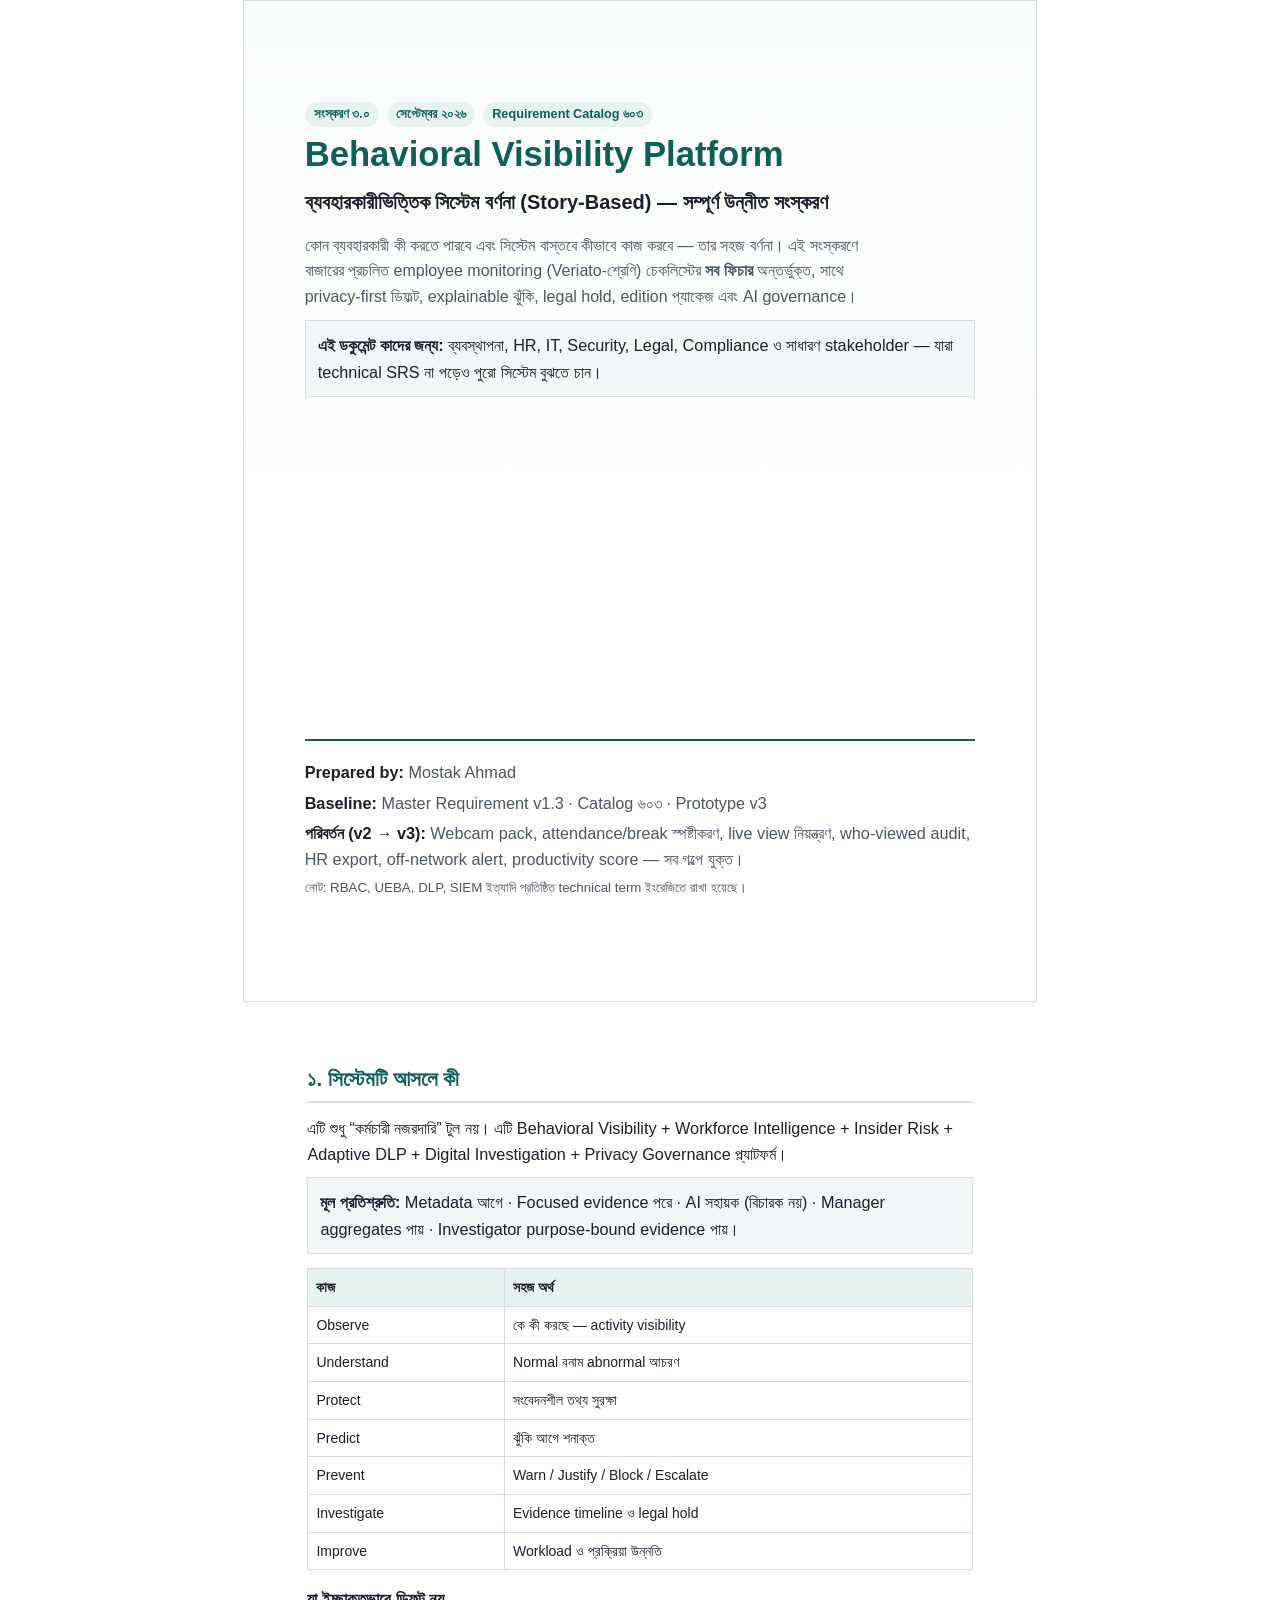
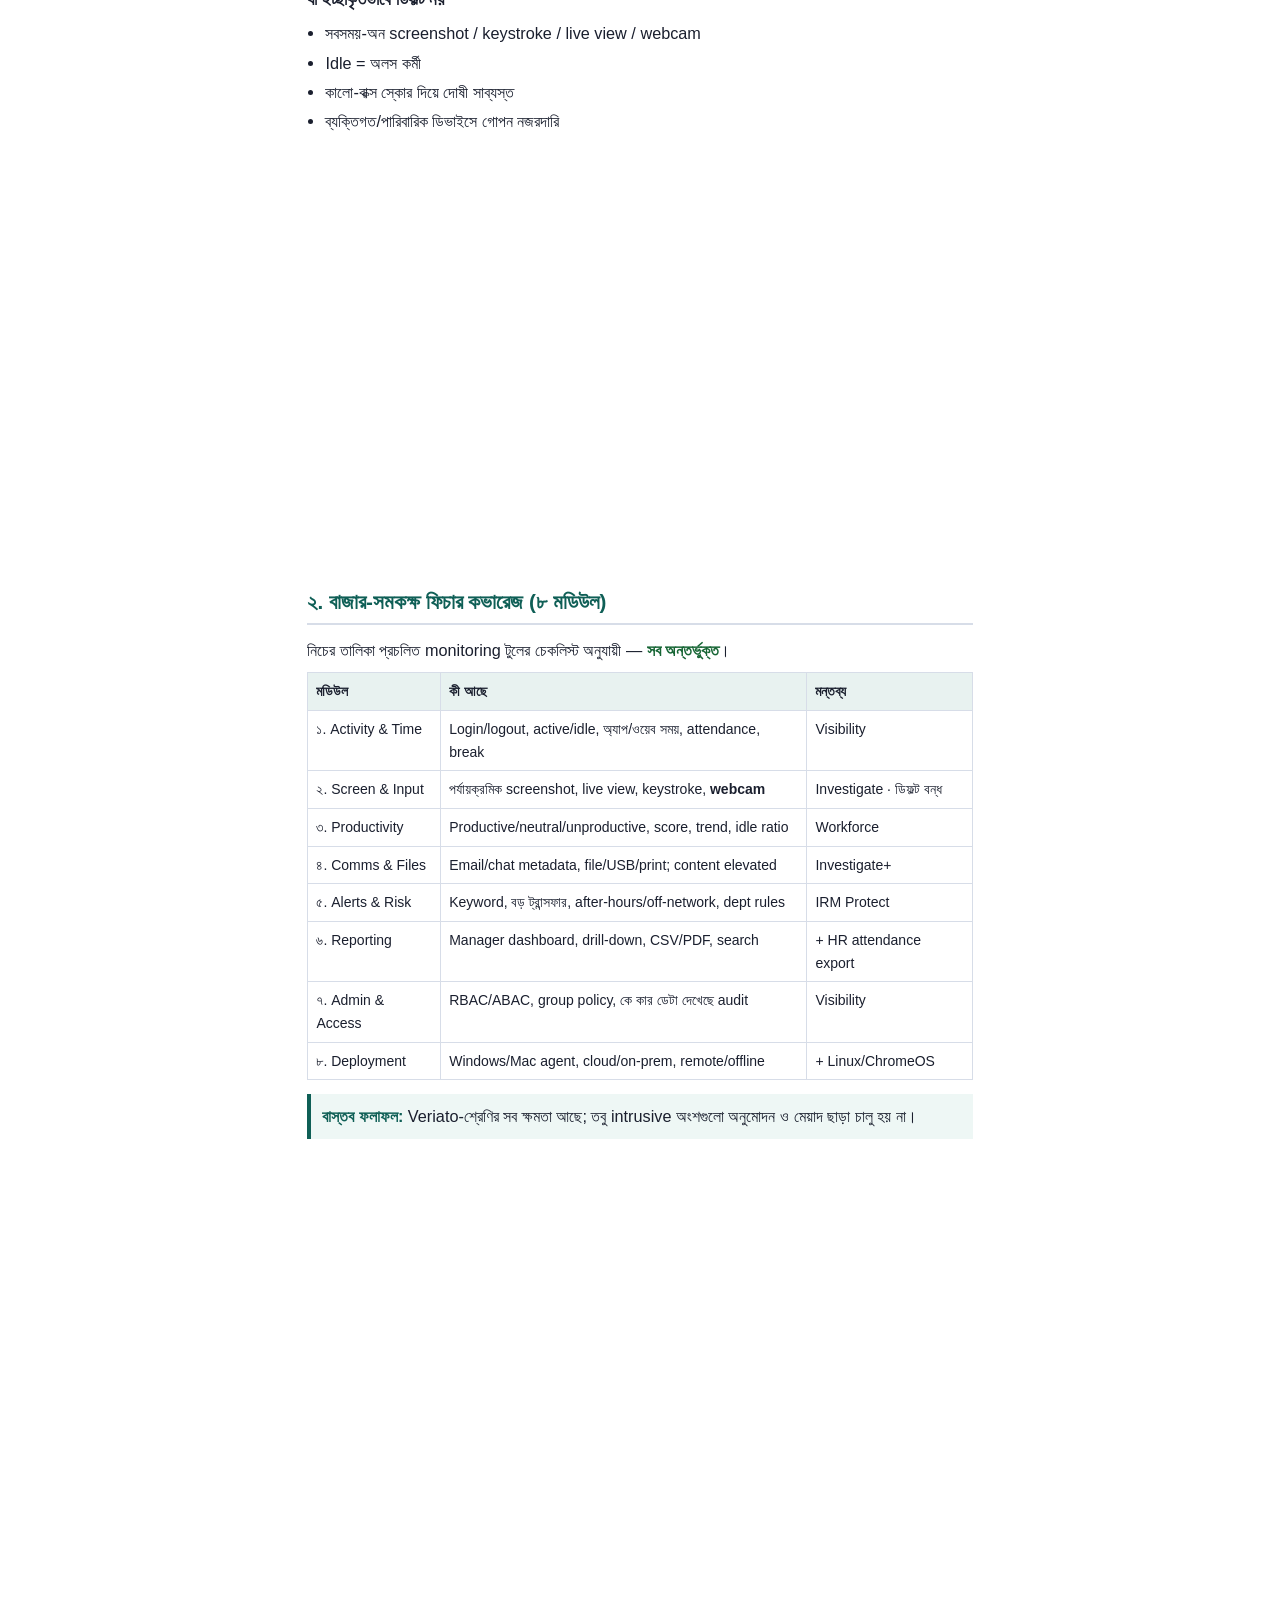
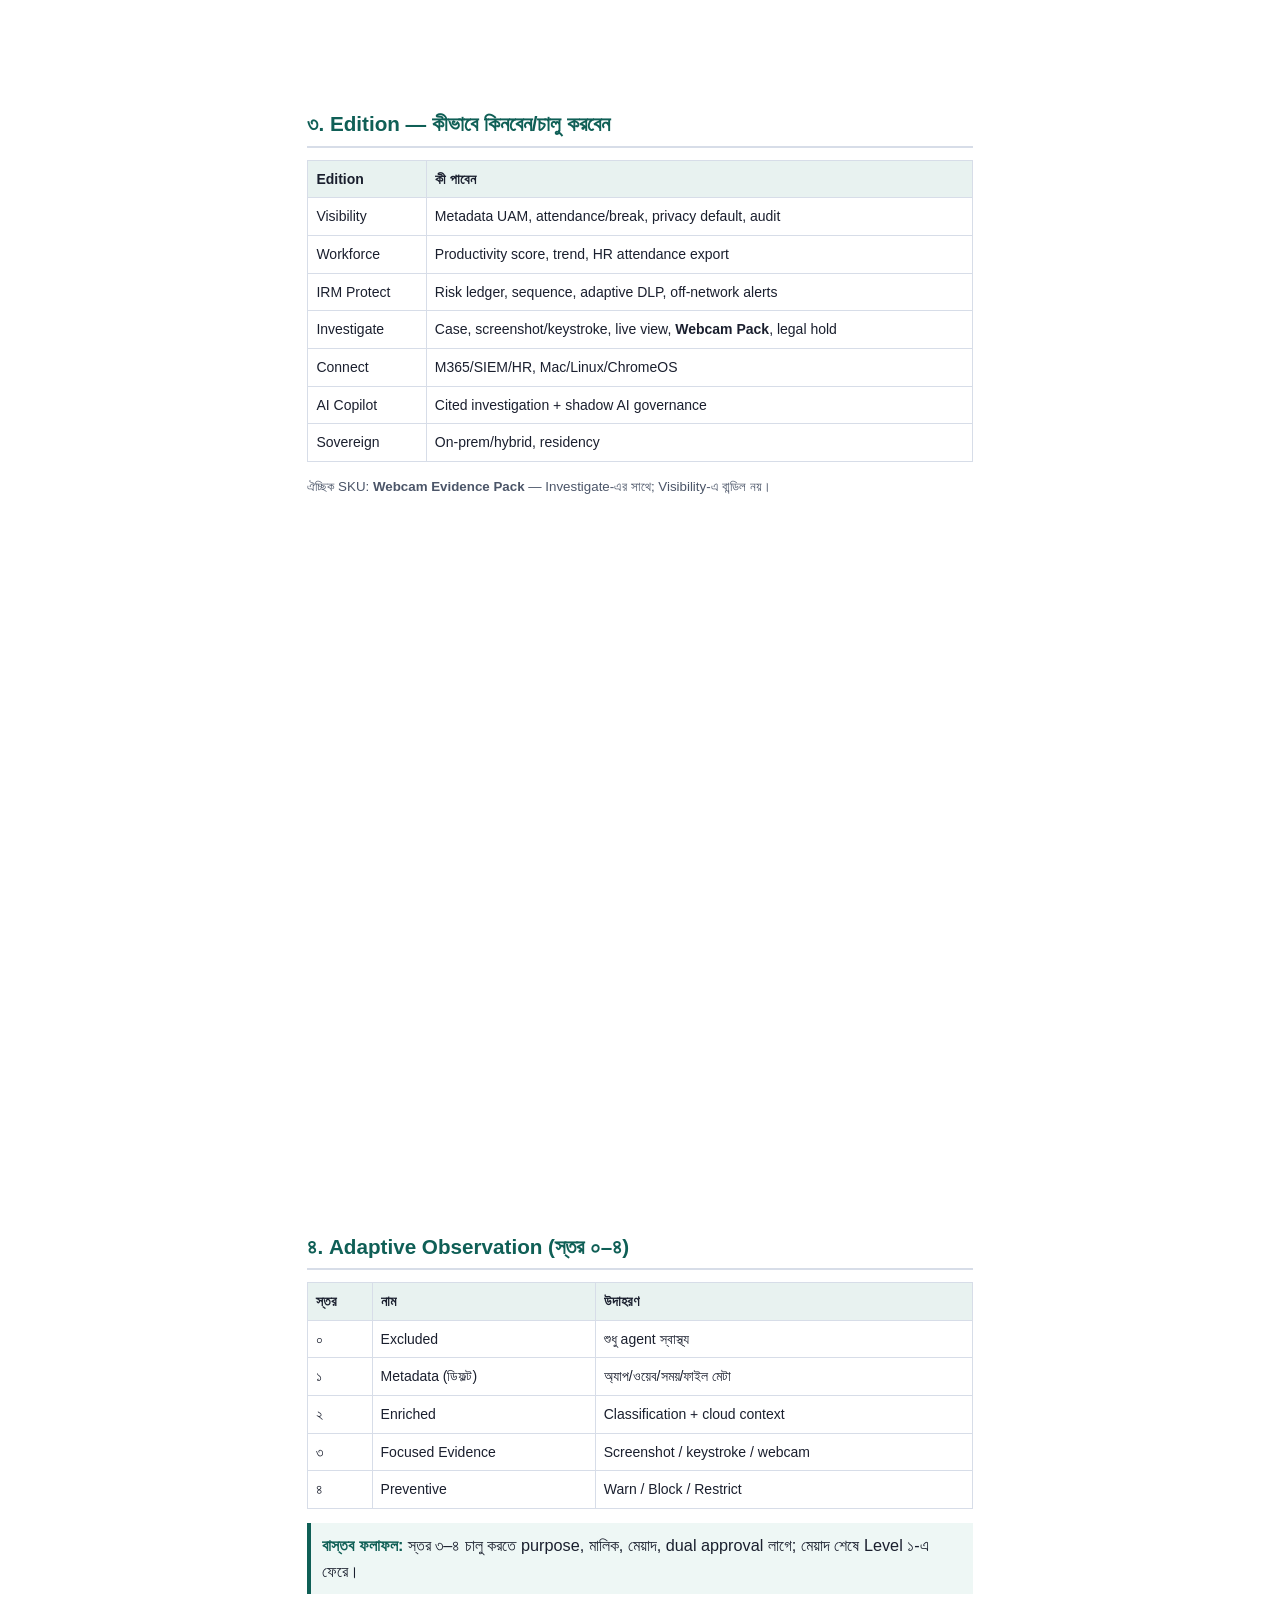
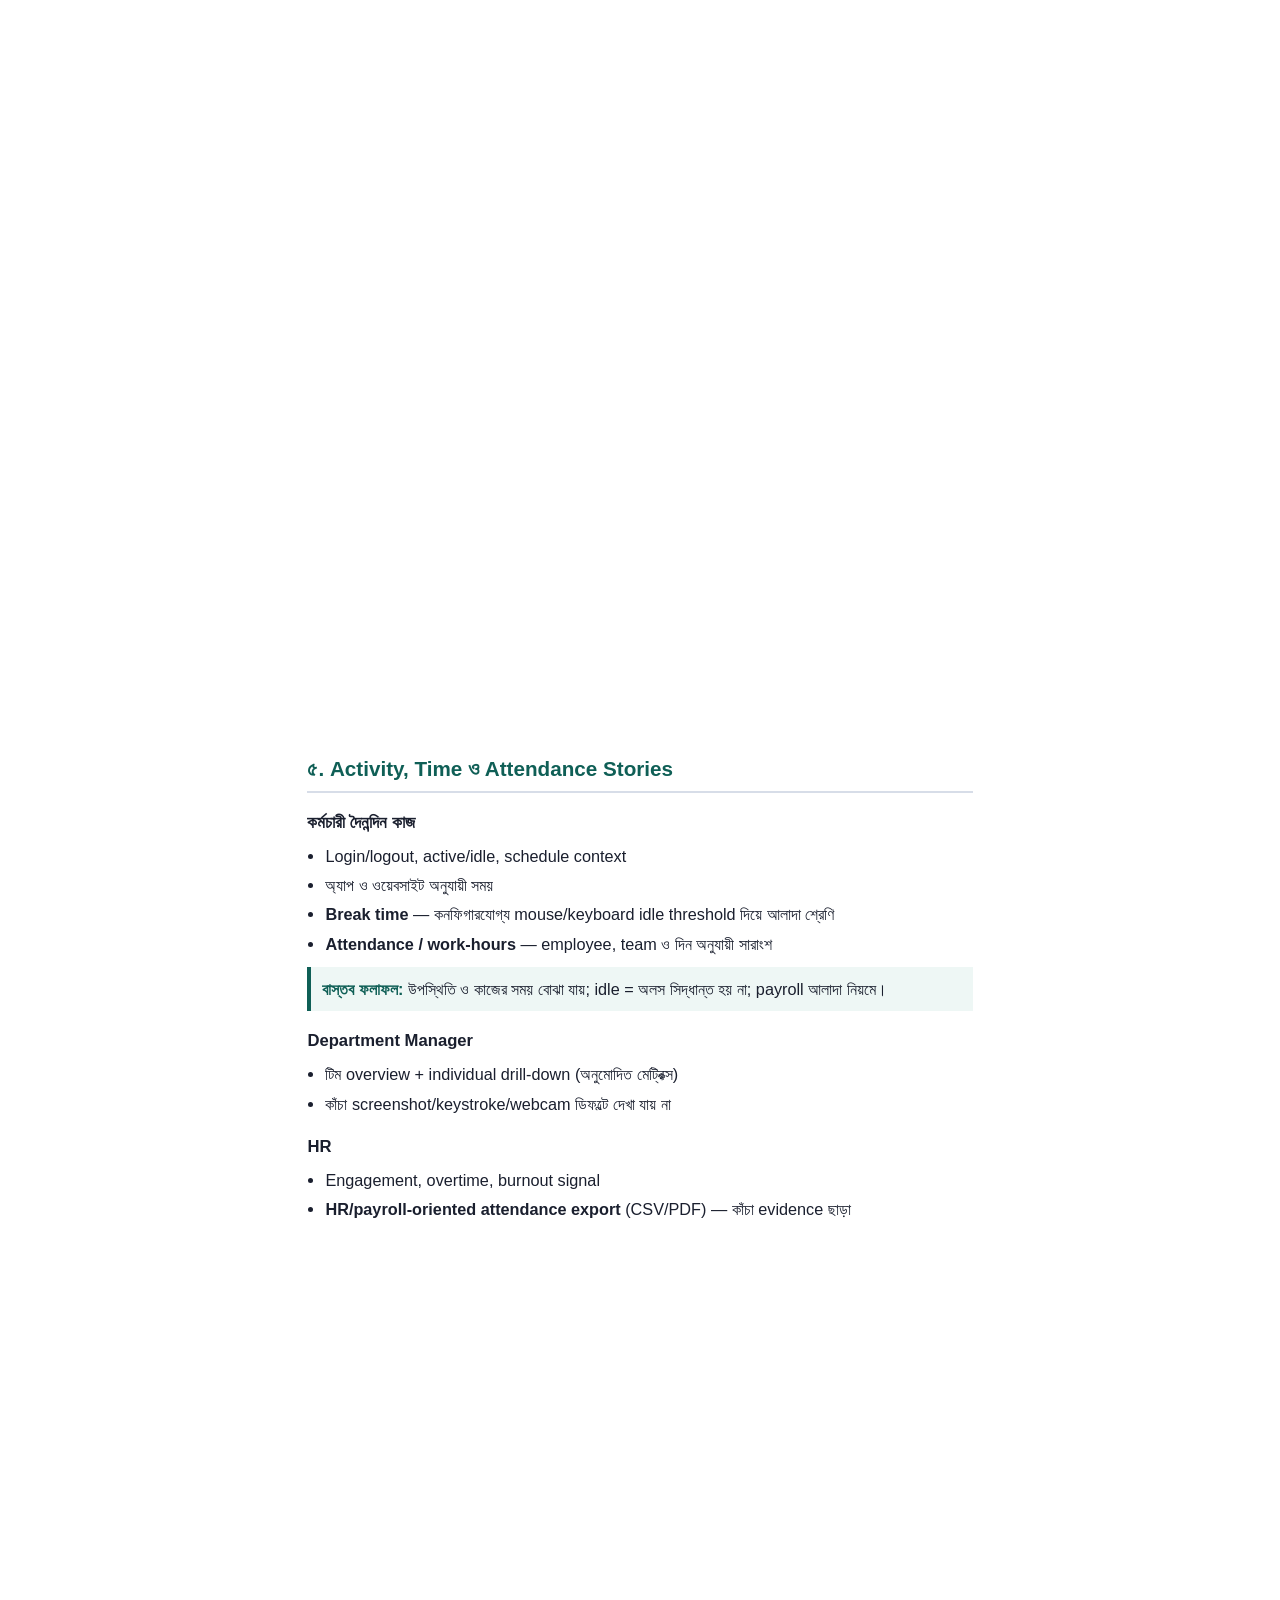
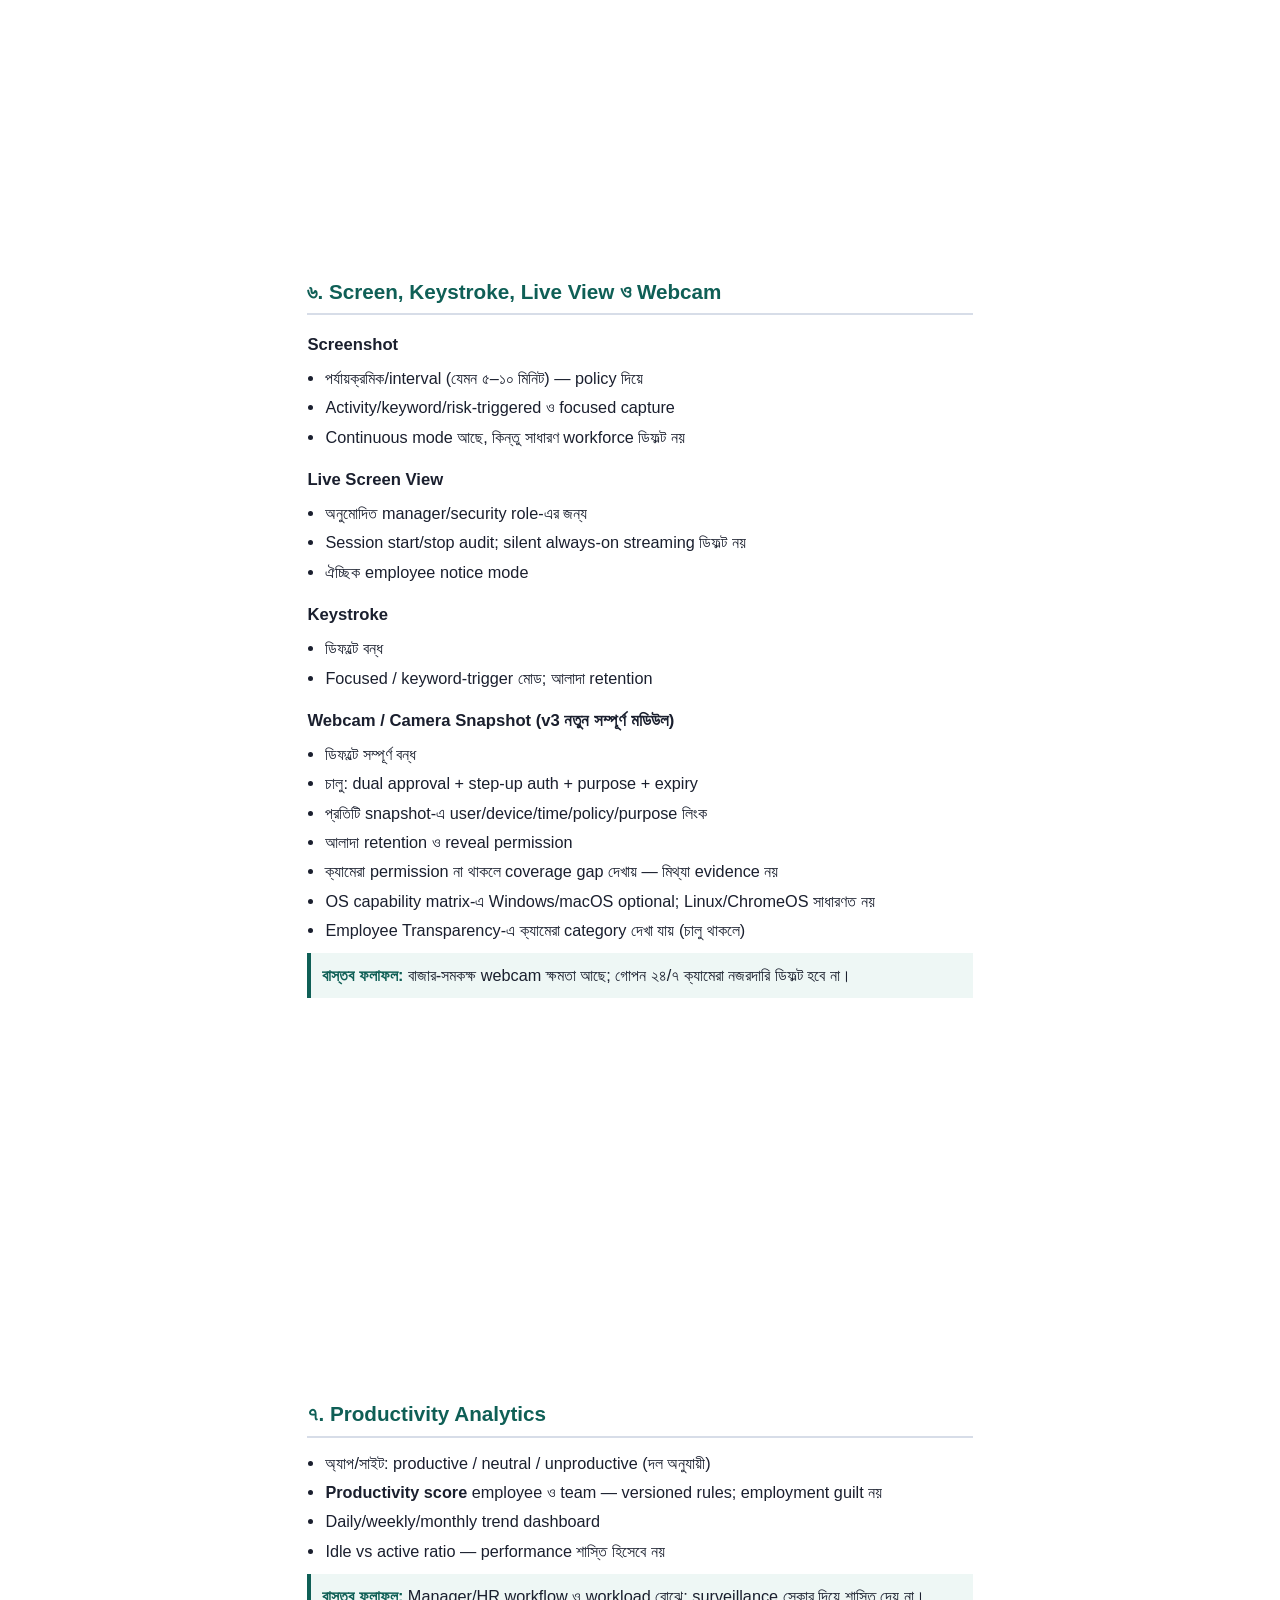
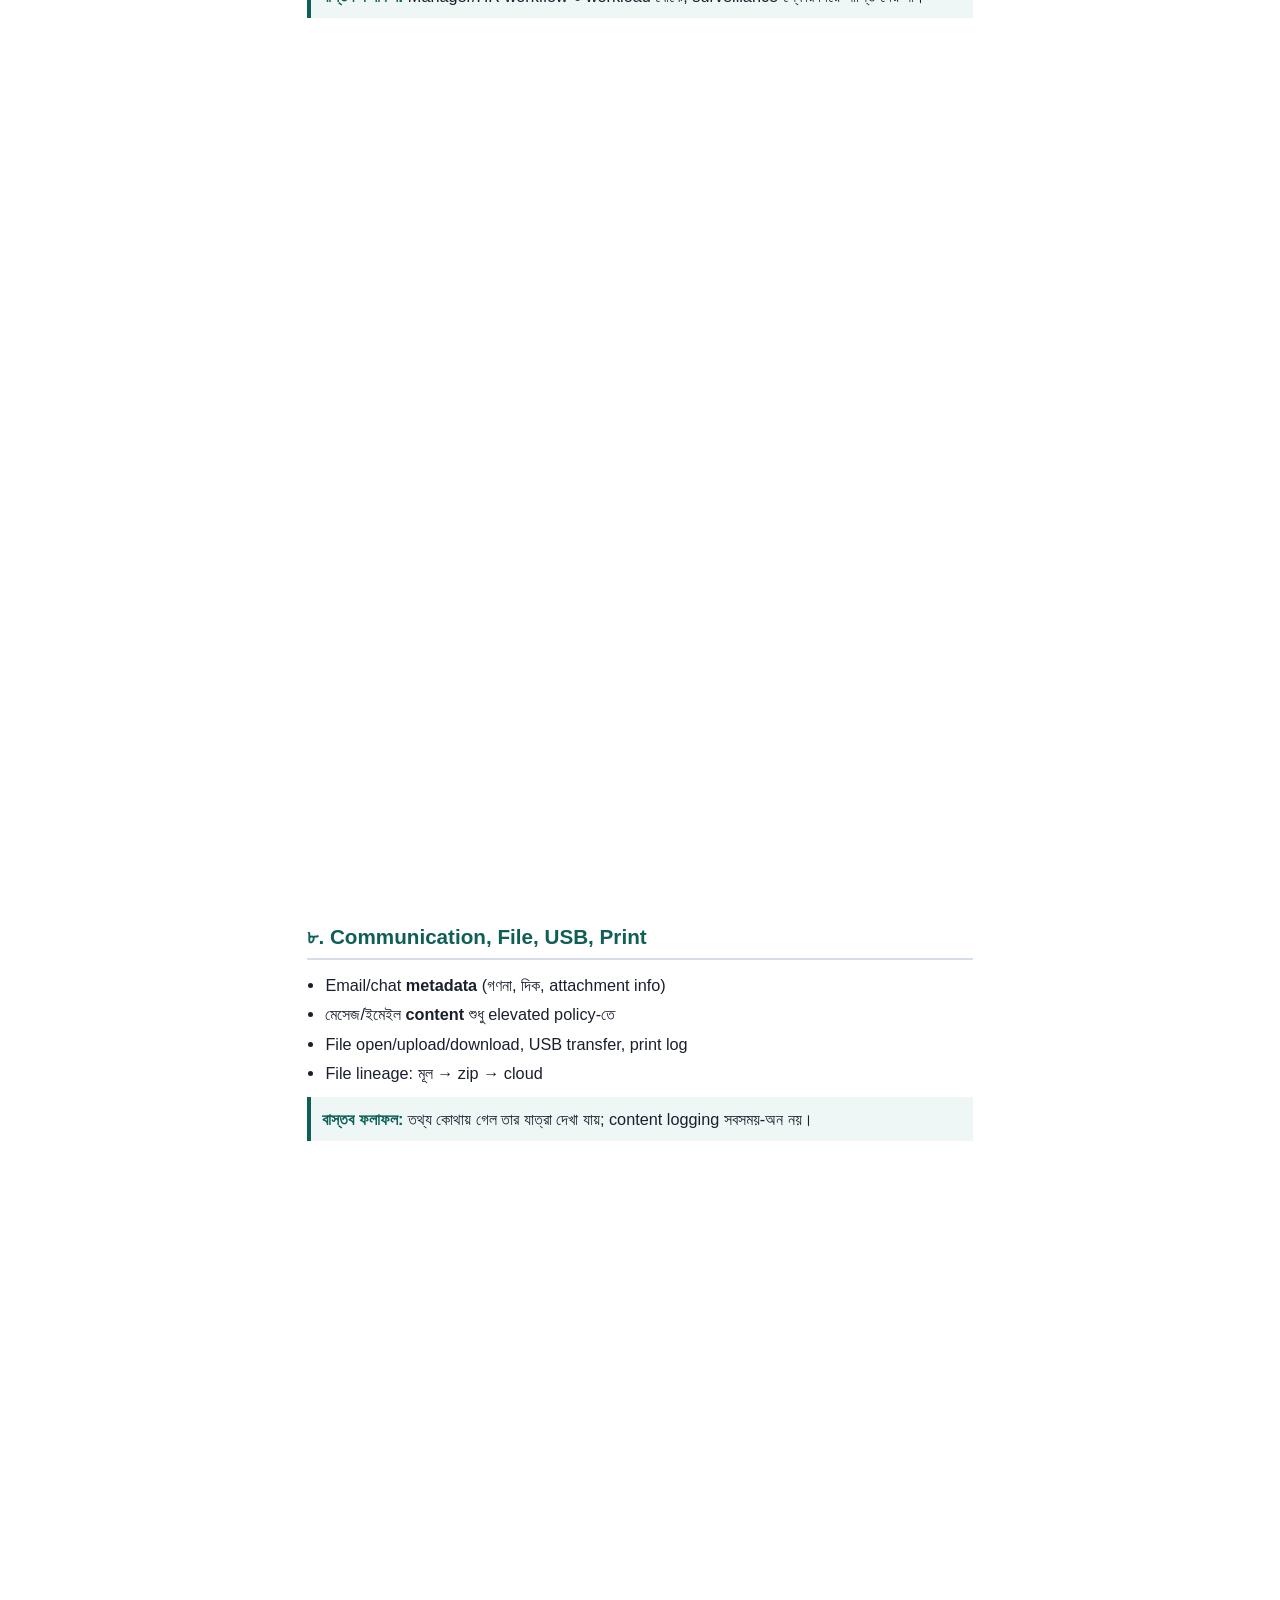
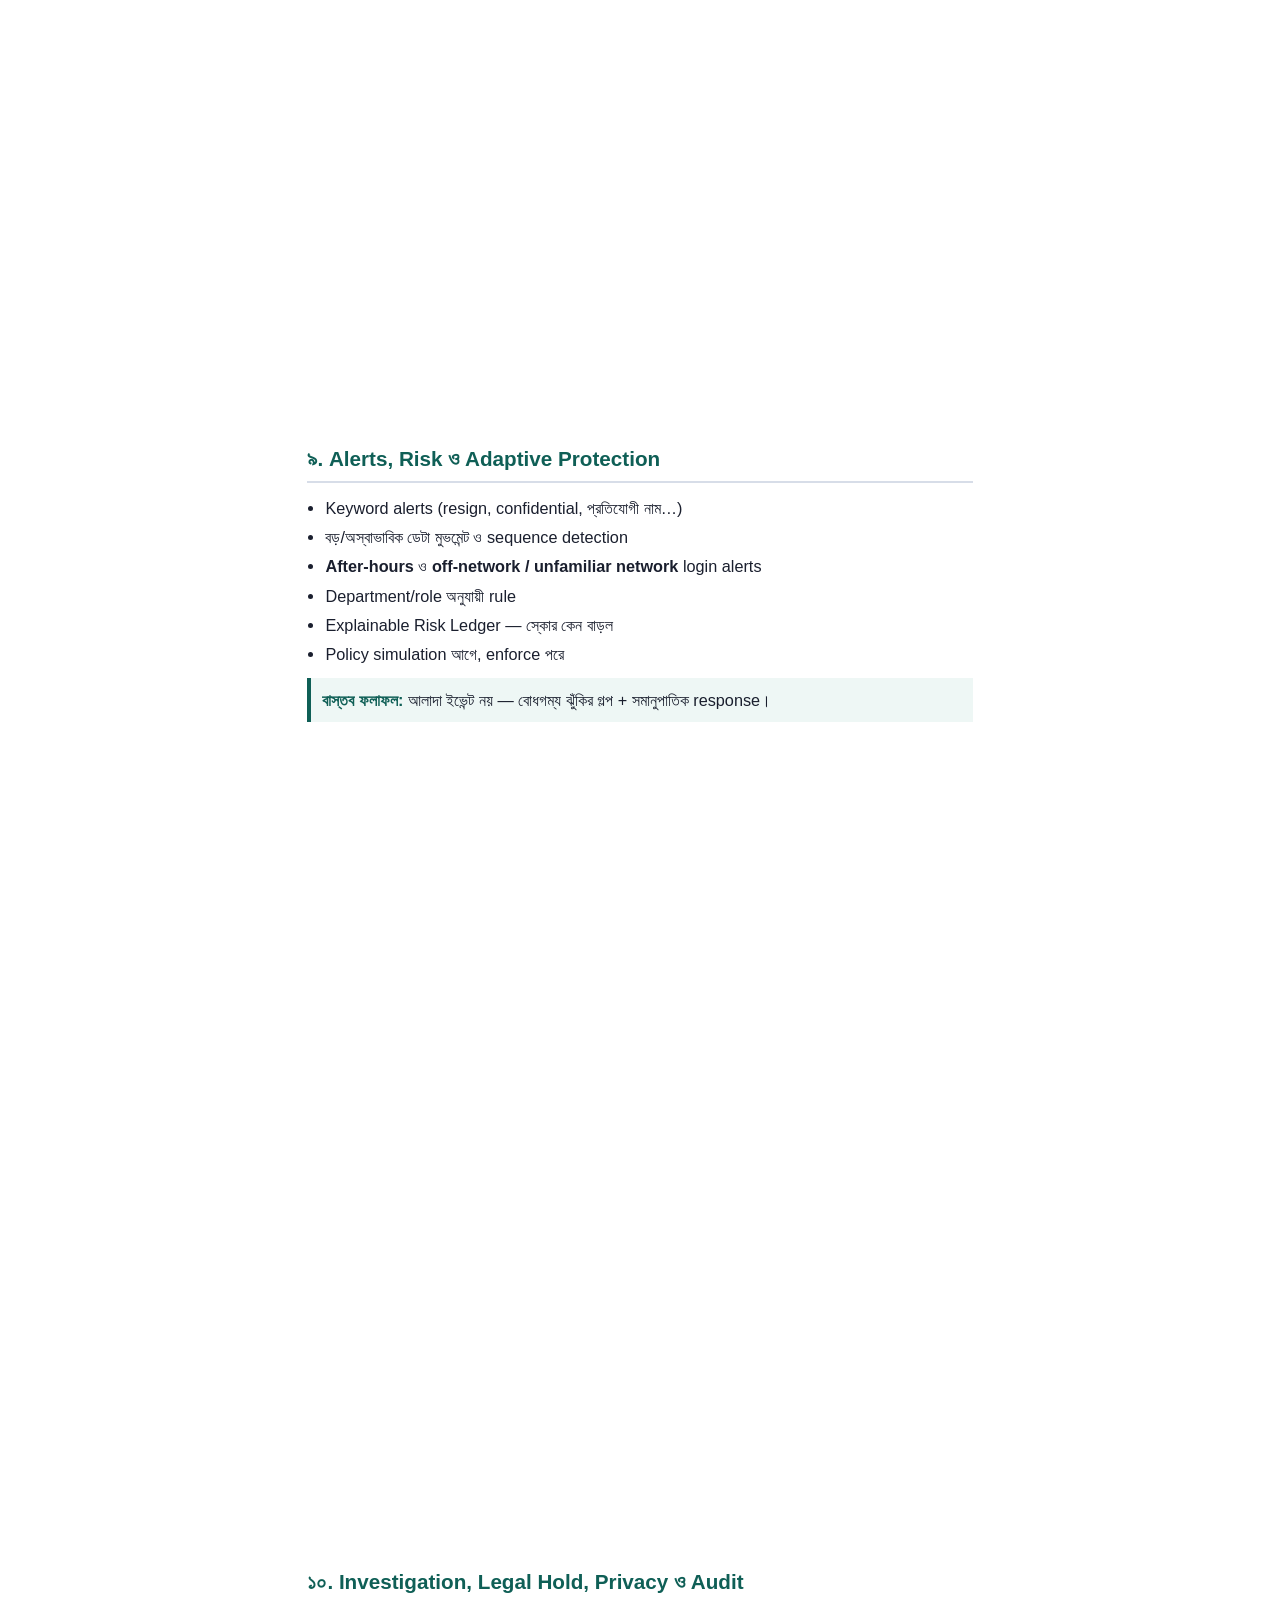
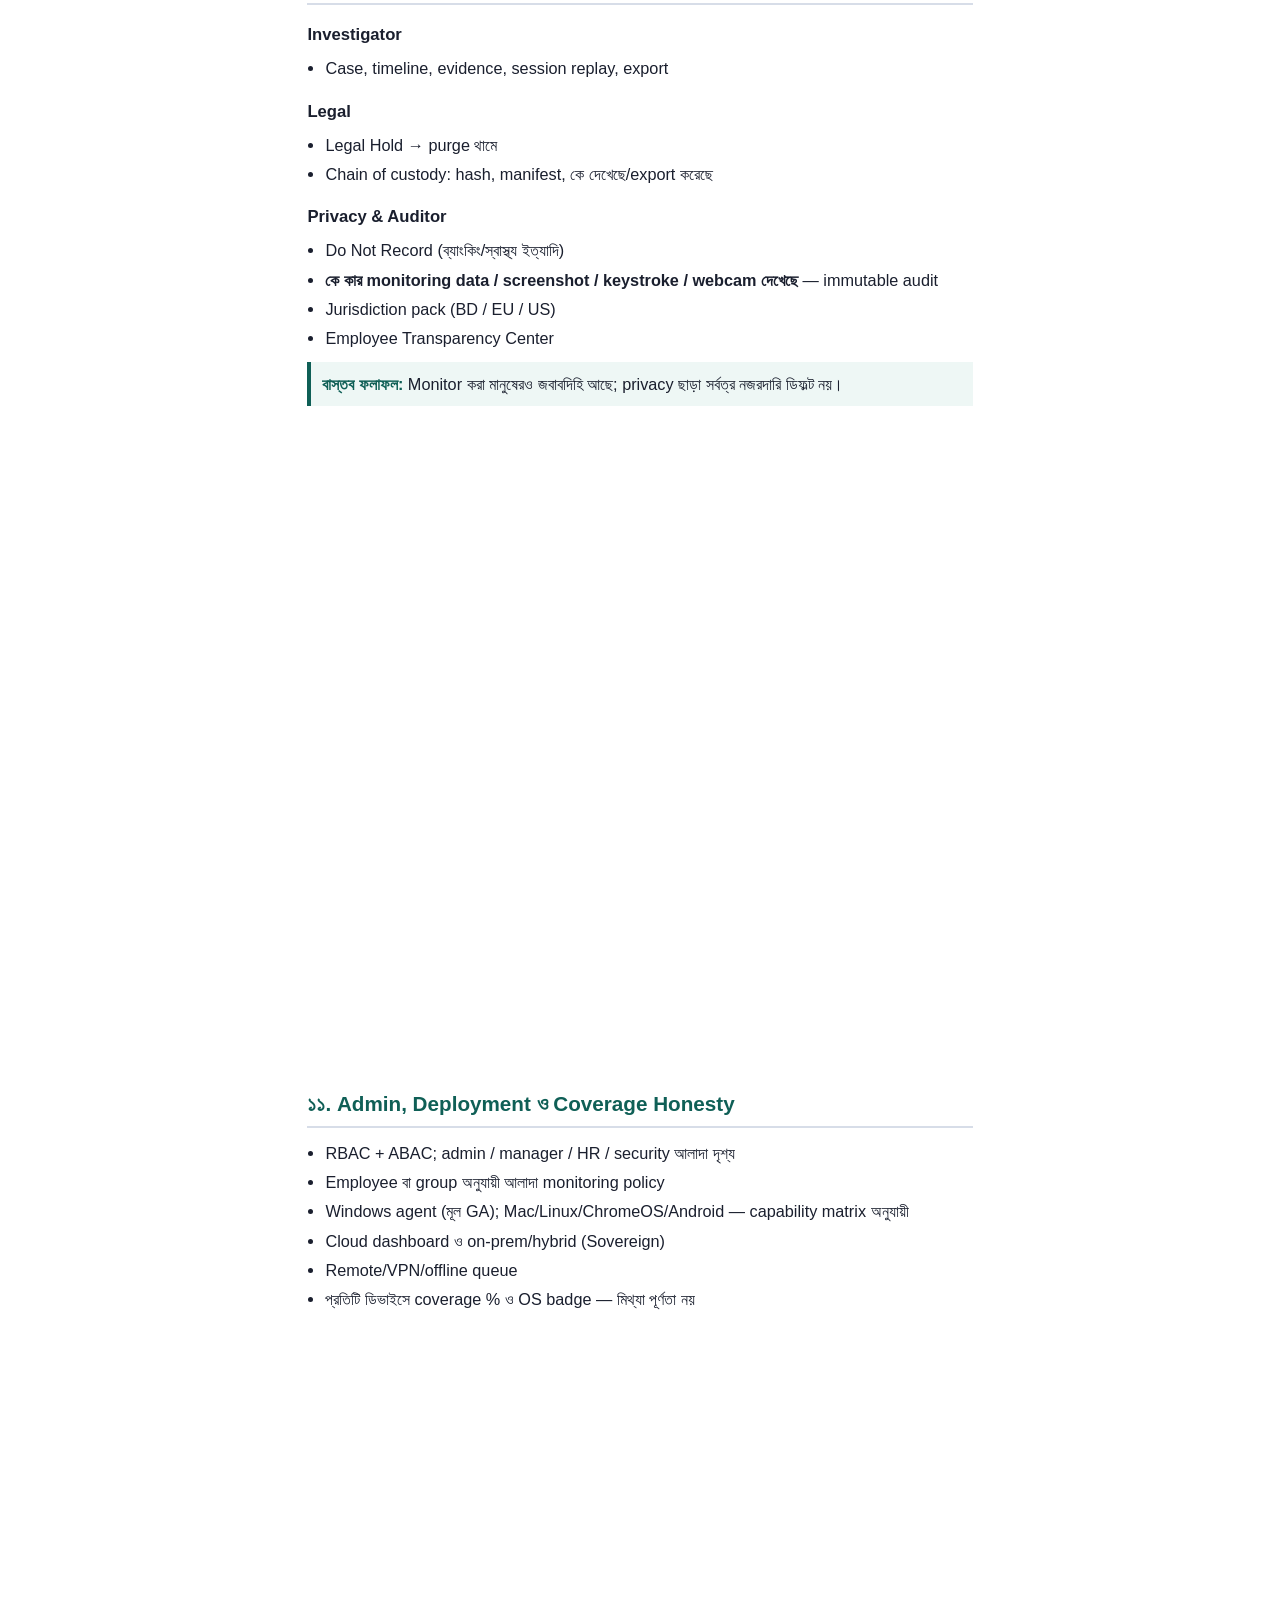
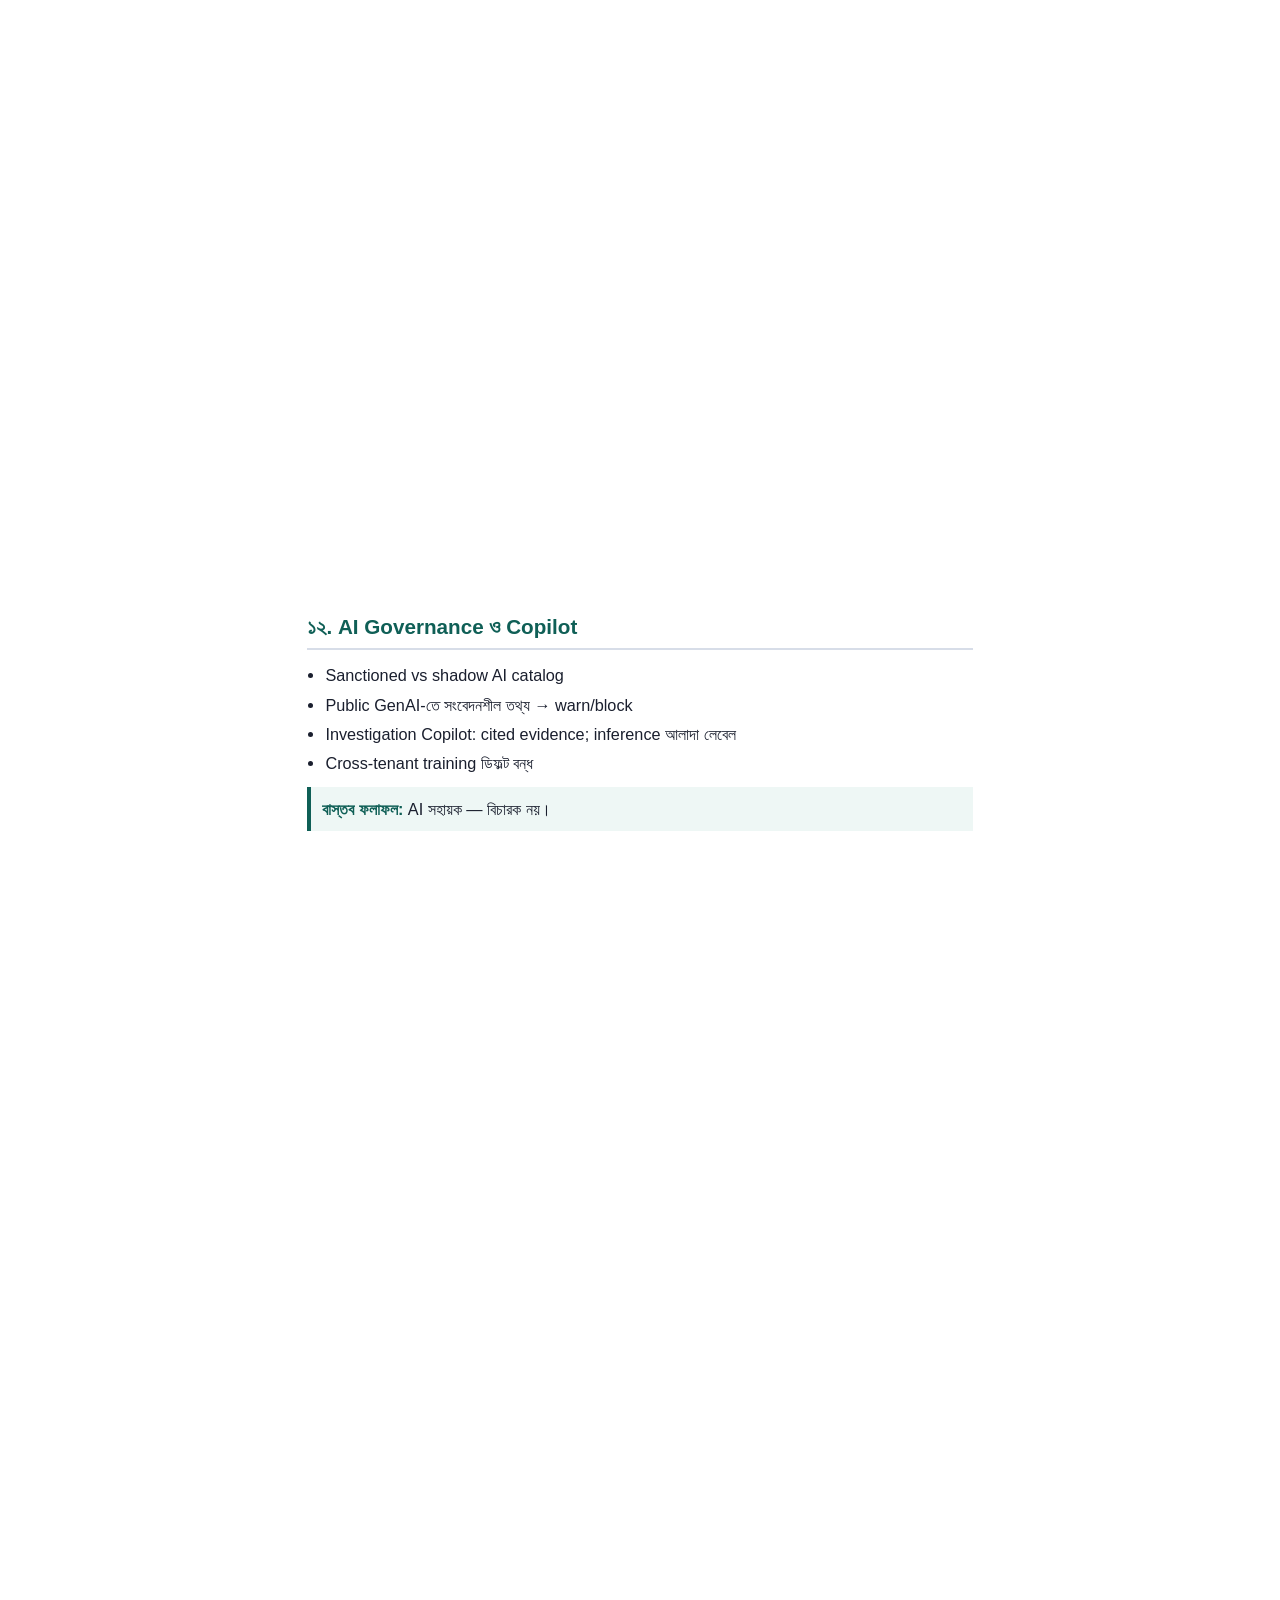
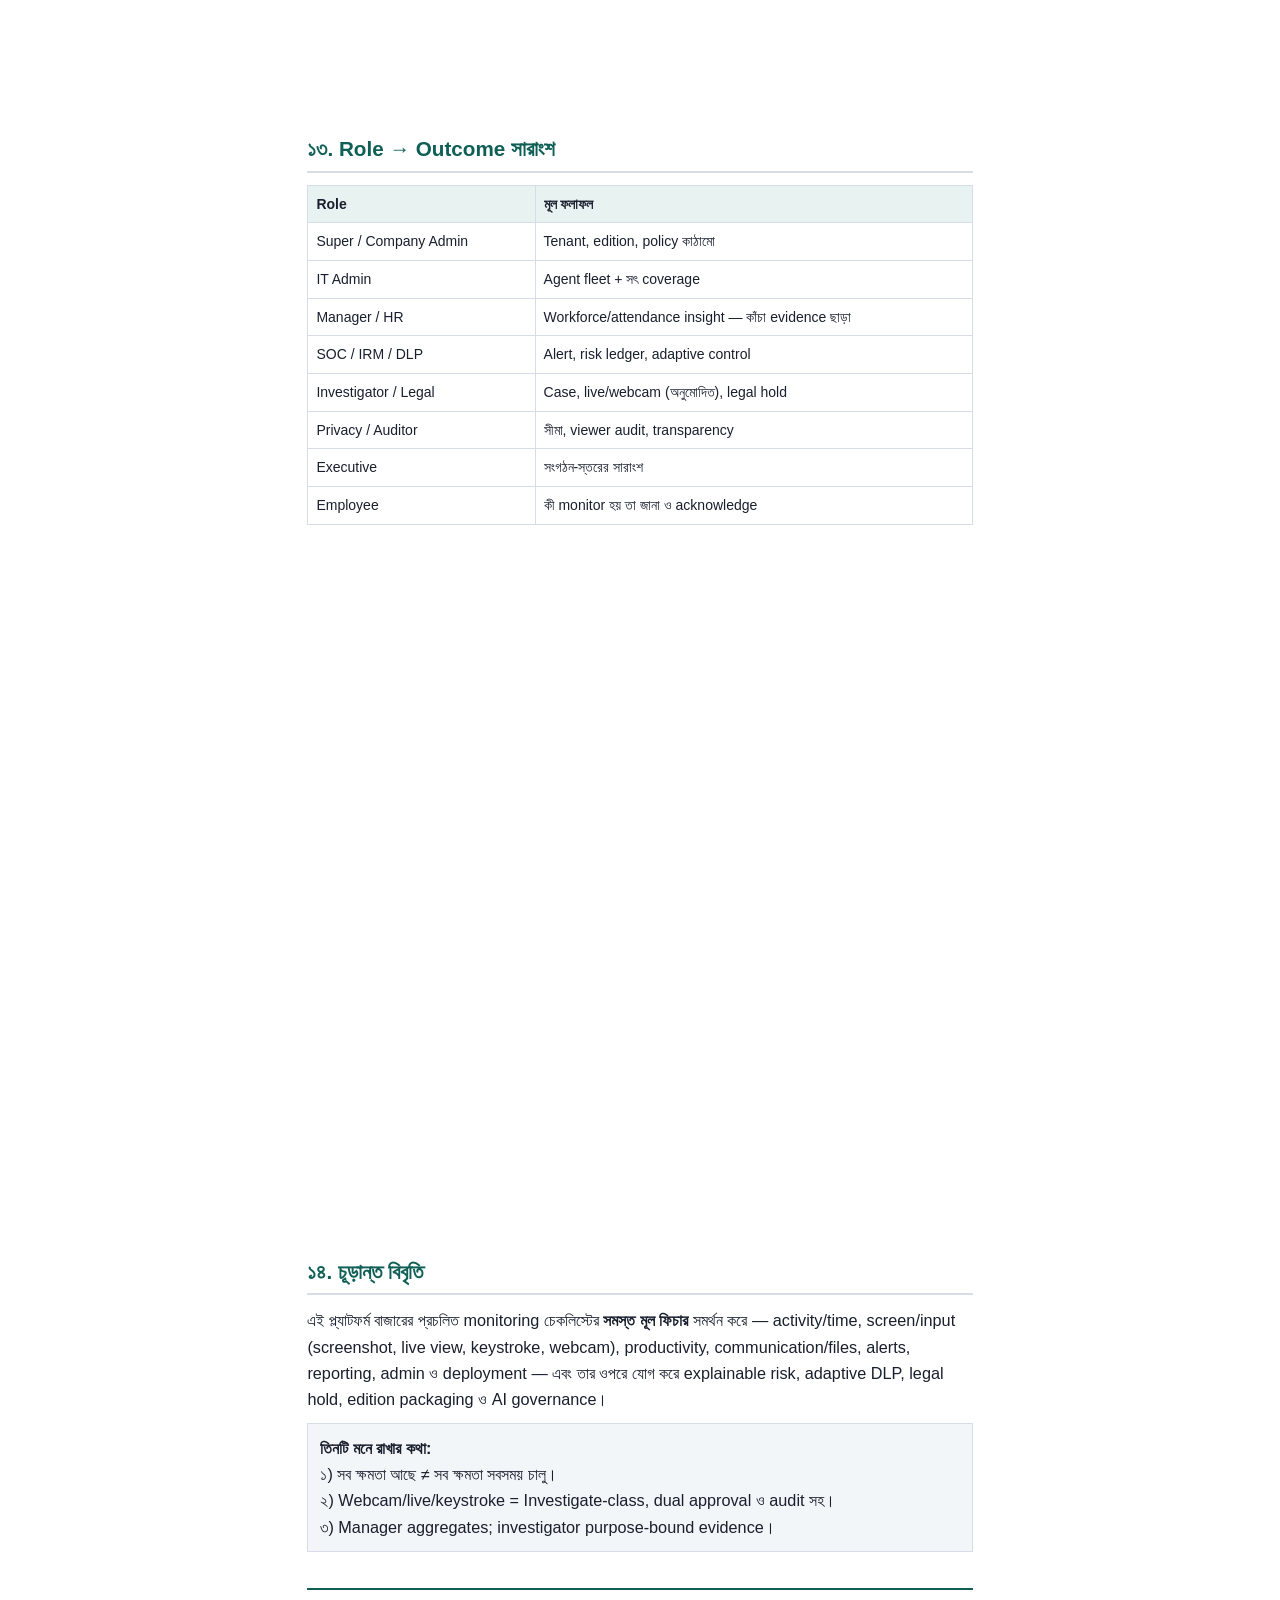
<file: docs/Behavioral_Visibility_Story_Based_System_Description_Bangla_v2.html>
<!DOCTYPE html>
<html lang="bn">
<head>
<meta charset="utf-8" />
<title>Behavioral Visibility Platform — ব্যবহারকারীভিত্তিক সিস্টেম বর্ণনা v3</title>
<style>
  @font-face {
    font-family: 'NotoSansBengali';
    src: url('file:///usr/share/fonts/truetype/noto/NotoSansBengali-Regular.ttf') format('truetype');
    font-weight: 400;
  }
  @font-face {
    font-family: 'NotoSansBengali';
    src: url('file:///usr/share/fonts/truetype/noto/NotoSansBengali-Bold.ttf') format('truetype');
    font-weight: 700;
  }
  :root {
    --ink: #1a1f2e;
    --muted: #4b5568;
    --line: #d7dde8;
    --accent: #0f5f56;
    --soft: #f3f6f8;
    --card: #eef7f5;
  }
  * { box-sizing: border-box; }
  body {
    margin: 0;
    color: var(--ink);
    font-family: 'NotoSansBengali', 'Noto Sans Bengali', sans-serif;
    font-size: 12.2pt;
    line-height: 1.62;
    background: #fff;
  }
  .page {
    width: 210mm;
    min-height: 297mm;
    margin: 0 auto;
    padding: 16mm 17mm 18mm;
  }
  .cover {
    display: flex;
    flex-direction: column;
    justify-content: space-between;
    min-height: 265mm;
    border: 1px solid var(--line);
    padding: 26mm 16mm;
    background: linear-gradient(180deg, #f7fbfa 0%, #ffffff 48%);
  }
  .cover h1 { font-size: 26pt; line-height: 1.25; margin: 0 0 10px; color: var(--accent); }
  .cover .subtitle { font-size: 15pt; font-weight: 700; margin-bottom: 14px; }
  .cover .lead { font-size: 12pt; color: var(--muted); max-width: 155mm; }
  .meta-box { border-top: 2px solid var(--accent); padding-top: 14px; margin-top: 36px; }
  .meta-box p { margin: 4px 0; color: var(--muted); }
  .meta-box strong { color: var(--ink); }
  h2 {
    font-size: 15.5pt; color: var(--accent); border-bottom: 2px solid var(--line);
    padding-bottom: 5px; margin: 0 0 12px; page-break-after: avoid;
  }
  h3 { font-size: 12.5pt; margin: 16px 0 7px; page-break-after: avoid; }
  p { margin: 0 0 9px; }
  ul { margin: 0 0 10px; padding-left: 18px; }
  li { margin-bottom: 3px; }
  .outcome {
    background: var(--card); border-left: 4px solid var(--accent);
    padding: 9px 11px; margin: 8px 0 14px; page-break-inside: avoid;
  }
  .outcome b { color: var(--accent); }
  .idea {
    background: var(--soft); border: 1px solid var(--line);
    padding: 11px 12px; margin: 10px 0 14px; page-break-inside: avoid;
  }
  table { width: 100%; border-collapse: collapse; margin: 8px 0 14px; font-size: 10.5pt; }
  th, td { border: 1px solid var(--line); padding: 7px 8px; vertical-align: top; text-align: left; }
  th { background: #e8f2f0; }
  .section { page-break-before: always; }
  .section.first { page-break-before: auto; }
  .small { font-size: 10pt; color: var(--muted); }
  .chip {
    display: inline-block; background: #e8f2f0; color: var(--accent);
    border-radius: 999px; padding: 2px 9px; font-size: 9.5pt; font-weight: 700; margin: 0 4px 6px 0;
  }
  .ok { color: #166534; font-weight: 700; }
  @page {
    size: A4; margin: 13mm 13mm 15mm;
    @bottom-center {
      content: "Behavioral Visibility · Story Description v3 · Prepared by Mostak Ahmad · পৃষ্ঠা " counter(page);
      font-family: 'NotoSansBengali', sans-serif; font-size: 8pt; color: #64748b;
    }
  }
</style>
</head>
<body>

<section class="page cover">
  <div>
    <div class="chip">সংস্করণ ৩.০</div>
    <div class="chip">সেপ্টেম্বর ২০২৬</div>
    <div class="chip">Requirement Catalog ৬০৩</div>
    <h1>Behavioral Visibility Platform</h1>
    <div class="subtitle">ব্যবহারকারীভিত্তিক সিস্টেম বর্ণনা (Story-Based) — সম্পূর্ণ উন্নীত সংস্করণ</div>
    <p class="lead">
      কোন ব্যবহারকারী কী করতে পারবে এবং সিস্টেম বাস্তবে কীভাবে কাজ করবে — তার সহজ বর্ণনা।
      এই সংস্করণে বাজারের প্রচলিত employee monitoring (Veriato-শ্রেণি) চেকলিস্টের <b>সব ফিচার</b> অন্তর্ভুক্ত,
      সাথে privacy-first ডিফল্ট, explainable ঝুঁকি, legal hold, edition প্যাকেজ এবং AI governance।
    </p>
    <div class="idea">
      <b>এই ডকুমেন্ট কাদের জন্য:</b> ব্যবস্থাপনা, HR, IT, Security, Legal, Compliance ও সাধারণ stakeholder —
      যারা technical SRS না পড়েও পুরো সিস্টেম বুঝতে চান।
    </div>
  </div>
  <div class="meta-box">
    <p><strong>Prepared by:</strong> Mostak Ahmad</p>
    <p><strong>Baseline:</strong> Master Requirement v1.3 · Catalog ৬০৩ · Prototype v3</p>
    <p><strong>পরিবর্তন (v2 → v3):</strong> Webcam pack, attendance/break স্পষ্টীকরণ, live view নিয়ন্ত্রণ,
      who-viewed audit, HR export, off-network alert, productivity score — সব গল্পে যুক্ত।</p>
    <p class="small">নোট: RBAC, UEBA, DLP, SIEM ইত্যাদি প্রতিষ্ঠিত technical term ইংরেজিতে রাখা হয়েছে।</p>
  </div>
</section>

<section class="section first page">
  <h2>১. সিস্টেমটি আসলে কী</h2>
  <p>
    এটি শুধু “কর্মচারী নজরদারি” টুল নয়। এটি Behavioral Visibility + Workforce Intelligence +
    Insider Risk + Adaptive DLP + Digital Investigation + Privacy Governance প্ল্যাটফর্ম।
  </p>
  <div class="idea">
    <b>মূল প্রতিশ্রুতি:</b> Metadata আগে · Focused evidence পরে · AI সহায়ক (বিচারক নয়) ·
    Manager aggregates পায় · Investigator purpose-bound evidence পায়।
  </div>
  <table>
    <tr><th>কাজ</th><th>সহজ অর্থ</th></tr>
    <tr><td>Observe</td><td>কে কী করছে — activity visibility</td></tr>
    <tr><td>Understand</td><td>Normal বনাম abnormal আচরণ</td></tr>
    <tr><td>Protect</td><td>সংবেদনশীল তথ্য সুরক্ষা</td></tr>
    <tr><td>Predict</td><td>ঝুঁকি আগে শনাক্ত</td></tr>
    <tr><td>Prevent</td><td>Warn / Justify / Block / Escalate</td></tr>
    <tr><td>Investigate</td><td>Evidence timeline ও legal hold</td></tr>
    <tr><td>Improve</td><td>Workload ও প্রক্রিয়া উন্নতি</td></tr>
  </table>
  <h3>যা ইচ্ছাকৃতভাবে ডিফল্ট নয়</h3>
  <ul>
    <li>সবসময়-অন screenshot / keystroke / live view / webcam</li>
    <li>Idle = অলস কর্মী</li>
    <li>কালো-বাক্স স্কোর দিয়ে দোষী সাব্যস্ত</li>
    <li>ব্যক্তিগত/পারিবারিক ডিভাইসে গোপন নজরদারি</li>
  </ul>
</section>

<section class="section page">
  <h2>২. বাজার-সমকক্ষ ফিচার কভারেজ (৮ মডিউল)</h2>
  <p>নিচের তালিকা প্রচলিত monitoring টুলের চেকলিস্ট অনুযায়ী — <span class="ok">সব অন্তর্ভুক্ত</span>।</p>
  <table>
    <tr><th>মডিউল</th><th>কী আছে</th><th>মন্তব্য</th></tr>
    <tr><td>১. Activity &amp; Time</td><td>Login/logout, active/idle, অ্যাপ/ওয়েব সময়, attendance, break</td><td>Visibility</td></tr>
    <tr><td>২. Screen &amp; Input</td><td>পর্যায়ক্রমিক screenshot, live view, keystroke, <b>webcam</b></td><td>Investigate · ডিফল্ট বন্ধ</td></tr>
    <tr><td>৩. Productivity</td><td>Productive/neutral/unproductive, score, trend, idle ratio</td><td>Workforce</td></tr>
    <tr><td>৪. Comms &amp; Files</td><td>Email/chat metadata, file/USB/print; content elevated</td><td>Investigate+</td></tr>
    <tr><td>৫. Alerts &amp; Risk</td><td>Keyword, বড় ট্রান্সফার, after-hours/off-network, dept rules</td><td>IRM Protect</td></tr>
    <tr><td>৬. Reporting</td><td>Manager dashboard, drill-down, CSV/PDF, search</td><td>+ HR attendance export</td></tr>
    <tr><td>৭. Admin &amp; Access</td><td>RBAC/ABAC, group policy, কে কার ডেটা দেখেছে audit</td><td>Visibility</td></tr>
    <tr><td>৮. Deployment</td><td>Windows/Mac agent, cloud/on-prem, remote/offline</td><td>+ Linux/ChromeOS</td></tr>
  </table>
  <div class="outcome"><b>বাস্তব ফলাফল:</b> Veriato-শ্রেণির সব ক্ষমতা আছে; তবু intrusive অংশগুলো অনুমোদন ও মেয়াদ ছাড়া চালু হয় না।</div>
</section>

<section class="section page">
  <h2>৩. Edition — কীভাবে কিনবেন/চালু করবেন</h2>
  <table>
    <tr><th>Edition</th><th>কী পাবেন</th></tr>
    <tr><td>Visibility</td><td>Metadata UAM, attendance/break, privacy default, audit</td></tr>
    <tr><td>Workforce</td><td>Productivity score, trend, HR attendance export</td></tr>
    <tr><td>IRM Protect</td><td>Risk ledger, sequence, adaptive DLP, off-network alerts</td></tr>
    <tr><td>Investigate</td><td>Case, screenshot/keystroke, live view, <b>Webcam Pack</b>, legal hold</td></tr>
    <tr><td>Connect</td><td>M365/SIEM/HR, Mac/Linux/ChromeOS</td></tr>
    <tr><td>AI Copilot</td><td>Cited investigation + shadow AI governance</td></tr>
    <tr><td>Sovereign</td><td>On-prem/hybrid, residency</td></tr>
  </table>
  <p class="small">ঐচ্ছিক SKU: <b>Webcam Evidence Pack</b> — Investigate-এর সাথে; Visibility-এ বান্ডিল নয়।</p>
</section>

<section class="section page">
  <h2>৪. Adaptive Observation (স্তর ০–৪)</h2>
  <table>
    <tr><th>স্তর</th><th>নাম</th><th>উদাহরণ</th></tr>
    <tr><td>০</td><td>Excluded</td><td>শুধু agent স্বাস্থ্য</td></tr>
    <tr><td>১</td><td>Metadata (ডিফল্ট)</td><td>অ্যাপ/ওয়েব/সময়/ফাইল মেটা</td></tr>
    <tr><td>২</td><td>Enriched</td><td>Classification + cloud context</td></tr>
    <tr><td>৩</td><td>Focused Evidence</td><td>Screenshot / keystroke / webcam</td></tr>
    <tr><td>৪</td><td>Preventive</td><td>Warn / Block / Restrict</td></tr>
  </table>
  <div class="outcome"><b>বাস্তব ফলাফল:</b> স্তর ৩–৪ চালু করতে purpose, মালিক, মেয়াদ, dual approval লাগে; মেয়াদ শেষে Level ১-এ ফেরে।</div>
</section>

<section class="section page">
  <h2>৫. Activity, Time ও Attendance Stories</h2>
  <h3>কর্মচারী দৈনন্দিন কাজ</h3>
  <ul>
    <li>Login/logout, active/idle, schedule context</li>
    <li>অ্যাপ ও ওয়েবসাইট অনুযায়ী সময়</li>
    <li><b>Break time</b> — কনফিগারযোগ্য mouse/keyboard idle threshold দিয়ে আলাদা শ্রেণি</li>
    <li><b>Attendance / work-hours</b> — employee, team ও দিন অনুযায়ী সারাংশ</li>
  </ul>
  <div class="outcome"><b>বাস্তব ফলাফল:</b> উপস্থিতি ও কাজের সময় বোঝা যায়; idle = অলস সিদ্ধান্ত হয় না; payroll আলাদা নিয়মে।</div>

  <h3>Department Manager</h3>
  <ul>
    <li>টিম overview + individual drill-down (অনুমোদিত মেট্রিক্স)</li>
    <li>কাঁচা screenshot/keystroke/webcam ডিফল্টে দেখা যায় না</li>
  </ul>

  <h3>HR</h3>
  <ul>
    <li>Engagement, overtime, burnout signal</li>
    <li><b>HR/payroll-oriented attendance export</b> (CSV/PDF) — কাঁচা evidence ছাড়া</li>
  </ul>
</section>

<section class="section page">
  <h2>৬. Screen, Keystroke, Live View ও Webcam</h2>
  <h3>Screenshot</h3>
  <ul>
    <li>পর্যায়ক্রমিক/interval (যেমন ৫–১০ মিনিট) — policy দিয়ে</li>
    <li>Activity/keyword/risk-triggered ও focused capture</li>
    <li>Continuous mode আছে, কিন্তু সাধারণ workforce ডিফল্ট নয়</li>
  </ul>

  <h3>Live Screen View</h3>
  <ul>
    <li>অনুমোদিত manager/security role-এর জন্য</li>
    <li>Session start/stop audit; silent always-on streaming ডিফল্ট নয়</li>
    <li>ঐচ্ছিক employee notice mode</li>
  </ul>

  <h3>Keystroke</h3>
  <ul>
    <li>ডিফল্টে বন্ধ</li>
    <li>Focused / keyword-trigger মোড; আলাদা retention</li>
  </ul>

  <h3>Webcam / Camera Snapshot (v3 নতুন সম্পূর্ণ মডিউল)</h3>
  <ul>
    <li>ডিফল্টে সম্পূর্ণ বন্ধ</li>
    <li>চালু: dual approval + step-up auth + purpose + expiry</li>
    <li>প্রতিটি snapshot-এ user/device/time/policy/purpose লিংক</li>
    <li>আলাদা retention ও reveal permission</li>
    <li>ক্যামেরা permission না থাকলে coverage gap দেখায় — মিথ্যা evidence নয়</li>
    <li>OS capability matrix-এ Windows/macOS optional; Linux/ChromeOS সাধারণত নয়</li>
    <li>Employee Transparency-এ ক্যামেরা category দেখা যায় (চালু থাকলে)</li>
  </ul>
  <div class="outcome"><b>বাস্তব ফলাফল:</b> বাজার-সমকক্ষ webcam ক্ষমতা আছে; গোপন ২৪/৭ ক্যামেরা নজরদারি ডিফল্ট হবে না।</div>
</section>

<section class="section page">
  <h2>৭. Productivity Analytics</h2>
  <ul>
    <li>অ্যাপ/সাইট: productive / neutral / unproductive (দল অনুযায়ী)</li>
    <li><b>Productivity score</b> employee ও team — versioned rules; employment guilt নয়</li>
    <li>Daily/weekly/monthly trend dashboard</li>
    <li>Idle vs active ratio — performance শাস্তি হিসেবে নয়</li>
  </ul>
  <div class="outcome"><b>বাস্তব ফলাফল:</b> Manager/HR workflow ও workload বোঝে; surveillance স্কোর দিয়ে শাস্তি দেয় না।</div>
</section>

<section class="section page">
  <h2>৮. Communication, File, USB, Print</h2>
  <ul>
    <li>Email/chat <b>metadata</b> (গণনা, দিক, attachment info)</li>
    <li>মেসেজ/ইমেইল <b>content</b> শুধু elevated policy-তে</li>
    <li>File open/upload/download, USB transfer, print log</li>
    <li>File lineage: মূল → zip → cloud</li>
  </ul>
  <div class="outcome"><b>বাস্তব ফলাফল:</b> তথ্য কোথায় গেল তার যাত্রা দেখা যায়; content logging সবসময়-অন নয়।</div>
</section>

<section class="section page">
  <h2>৯. Alerts, Risk ও Adaptive Protection</h2>
  <ul>
    <li>Keyword alerts (resign, confidential, প্রতিযোগী নাম…)</li>
    <li>বড়/অস্বাভাবিক ডেটা মুভমেন্ট ও sequence detection</li>
    <li><b>After-hours</b> ও <b>off-network / unfamiliar network</b> login alerts</li>
    <li>Department/role অনুযায়ী rule</li>
    <li>Explainable Risk Ledger — স্কোর কেন বাড়ল</li>
    <li>Policy simulation আগে, enforce পরে</li>
  </ul>
  <div class="outcome"><b>বাস্তব ফলাফল:</b> আলাদা ইভেন্ট নয় — বোধগম্য ঝুঁকির গল্প + সমানুপাতিক response।</div>
</section>

<section class="section page">
  <h2>১০. Investigation, Legal Hold, Privacy ও Audit</h2>
  <h3>Investigator</h3>
  <ul>
    <li>Case, timeline, evidence, session replay, export</li>
  </ul>
  <h3>Legal</h3>
  <ul>
    <li>Legal Hold → purge থামে</li>
    <li>Chain of custody: hash, manifest, কে দেখেছে/export করেছে</li>
  </ul>
  <h3>Privacy &amp; Auditor</h3>
  <ul>
    <li>Do Not Record (ব্যাংকিং/স্বাস্থ্য ইত্যাদি)</li>
    <li><b>কে কার monitoring data / screenshot / keystroke / webcam দেখেছে</b> — immutable audit</li>
    <li>Jurisdiction pack (BD / EU / US)</li>
    <li>Employee Transparency Center</li>
  </ul>
  <div class="outcome"><b>বাস্তব ফলাফল:</b> Monitor করা মানুষেরও জবাবদিহি আছে; privacy ছাড়া সর্বত্র নজরদারি ডিফল্ট নয়।</div>
</section>

<section class="section page">
  <h2>১১. Admin, Deployment ও Coverage Honesty</h2>
  <ul>
    <li>RBAC + ABAC; admin / manager / HR / security আলাদা দৃশ্য</li>
    <li>Employee বা group অনুযায়ী আলাদা monitoring policy</li>
    <li>Windows agent (মূল GA); Mac/Linux/ChromeOS/Android — capability matrix অনুযায়ী</li>
    <li>Cloud dashboard ও on-prem/hybrid (Sovereign)</li>
    <li>Remote/VPN/offline queue</li>
    <li>প্রতিটি ডিভাইসে coverage % ও OS badge — মিথ্যা পূর্ণতা নয়</li>
  </ul>
</section>

<section class="section page">
  <h2>১২. AI Governance ও Copilot</h2>
  <ul>
    <li>Sanctioned vs shadow AI catalog</li>
    <li>Public GenAI-তে সংবেদনশীল তথ্য → warn/block</li>
    <li>Investigation Copilot: cited evidence; inference আলাদা লেবেল</li>
    <li>Cross-tenant training ডিফল্ট বন্ধ</li>
  </ul>
  <div class="outcome"><b>বাস্তব ফলাফল:</b> AI সহায়ক — বিচারক নয়।</div>
</section>

<section class="section page">
  <h2>১৩. Role → Outcome সারাংশ</h2>
  <table>
    <tr><th>Role</th><th>মূল ফলাফল</th></tr>
    <tr><td>Super / Company Admin</td><td>Tenant, edition, policy কাঠামো</td></tr>
    <tr><td>IT Admin</td><td>Agent fleet + সৎ coverage</td></tr>
    <tr><td>Manager / HR</td><td>Workforce/attendance insight — কাঁচা evidence ছাড়া</td></tr>
    <tr><td>SOC / IRM / DLP</td><td>Alert, risk ledger, adaptive control</td></tr>
    <tr><td>Investigator / Legal</td><td>Case, live/webcam (অনুমোদিত), legal hold</td></tr>
    <tr><td>Privacy / Auditor</td><td>সীমা, viewer audit, transparency</td></tr>
    <tr><td>Executive</td><td>সংগঠন-স্তরের সারাংশ</td></tr>
    <tr><td>Employee</td><td>কী monitor হয় তা জানা ও acknowledge</td></tr>
  </table>
</section>

<section class="section page">
  <h2>১৪. চূড়ান্ত বিবৃতি</h2>
  <p>
    এই প্ল্যাটফর্ম বাজারের প্রচলিত monitoring চেকলিস্টের <b>সমস্ত মূল ফিচার</b> সমর্থন করে —
    activity/time, screen/input (screenshot, live view, keystroke, webcam), productivity,
    communication/files, alerts, reporting, admin ও deployment —
    এবং তার ওপরে যোগ করে explainable risk, adaptive DLP, legal hold, edition packaging ও AI governance।
  </p>
  <div class="idea">
    <b>তিনটি মনে রাখার কথা:</b><br>
    ১) সব ক্ষমতা আছে ≠ সব ক্ষমতা সবসময় চালু।<br>
    ২) Webcam/live/keystroke = Investigate-class, dual approval ও audit সহ।<br>
    ৩) Manager aggregates; investigator purpose-bound evidence।
  </div>
  <div class="meta-box">
    <p><strong>Prepared by:</strong> Mostak Ahmad</p>
    <p><strong>Version:</strong> ৩.০ · সেপ্টেম্বর ২০২৬ · Requirement Catalog ৬০৩</p>
    <p class="small">বিস্তারিত ID: Veriato Feature Crosswalk &amp; Plan Upgrade v1.3 এবং MRS v1.3 Catalog।</p>
  </div>
</section>

</body>
</html>
</file>
